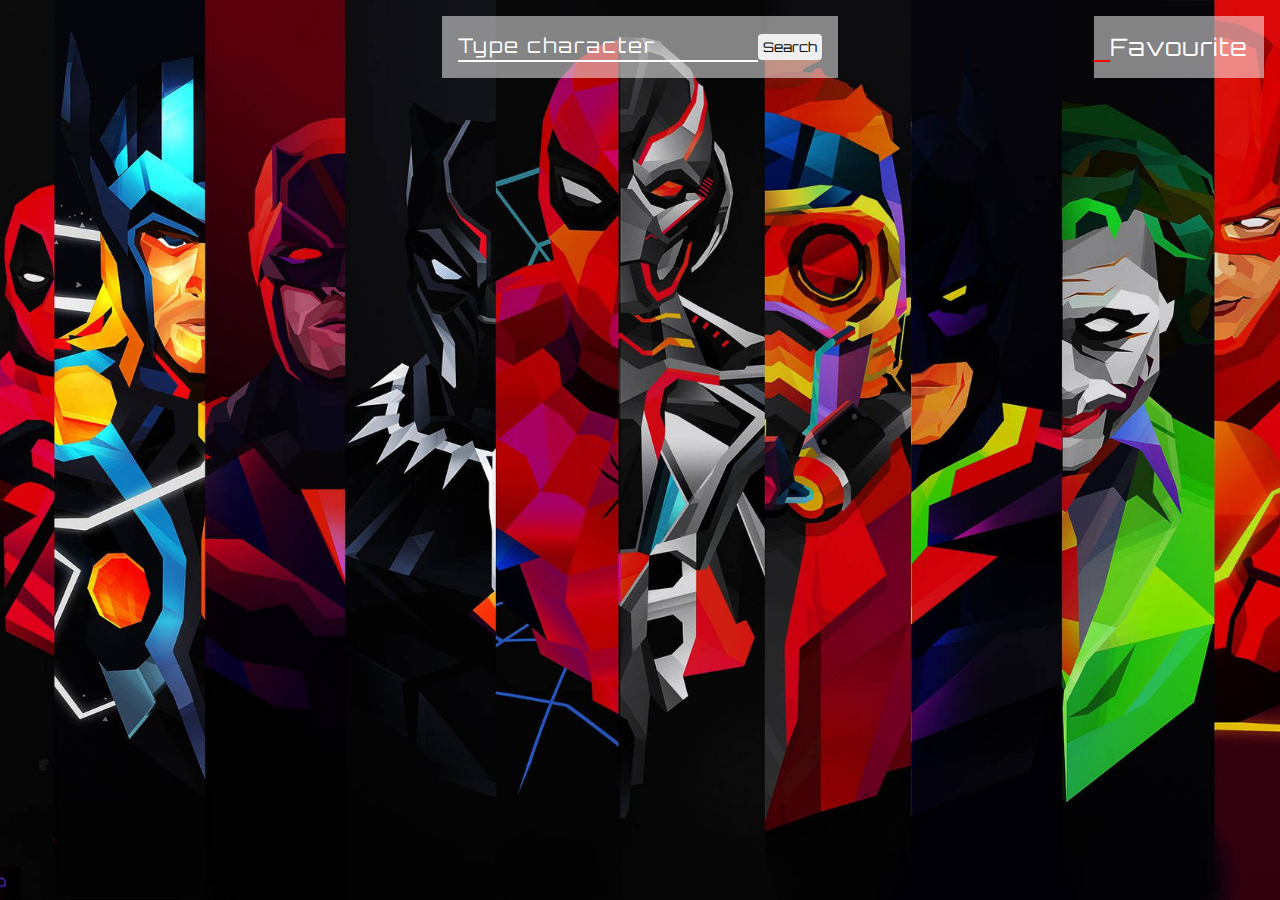
<file: index.html>
<!--https://cdnjs.cloudflare.com/ajax/libs/font-awesome/6.5.1/css/all.min.css-->

<!DOCTYPE html>
<html lang="en">
  <head>
    <meta charset="UTF-8" />
    <meta http-equiv="X-UA-Compatible" content="IE=edge" />
    <meta name="viewport" content="width=device-width, initial-scale=1.0" />
    <meta
      http-equiv="Content-Security-Policy"
      content="upgrade-insecure-requests"
    />
    <title>SuperHero Hunter</title>

    <!-- Adding icon to tab -->
    <link rel="icon" type="image/x-icon" href="./assests/images/icon3.png" />

    <!-- Inserting Font-Awesome CDN -->
    <link
      rel="stylesheet"
      href="https://cdnjs.cloudflare.com/ajax/libs/font-awesome/6.5.1/css/all.min.css"
      crossorigin="anonymous"
      referrerpolicy="no-referrer"
    />

    <!-- Linking Google Fonts -->
    <link
      href="https://fonts.googleapis.com/css2?family=Orbitron:wght@400;500;600;700&family=Poppins:wght@300;400;500;600;700&display=swap"
      rel="stylesheet"
    />

    <!-- Inserting CSS file -->
    <link rel="stylesheet" href="./css/mainpage.css" />

    <!-- Inserting Javascript file -->
    <script defer src="./js/mainpage.js" type="module"></script>
  </head>
  <body>
    <!--Background Image-->
    <div class="backgroundimg">
      <img src="./assests/images/image6.jpg" alt="" />
    </div>

    <div class="charList" id="charList">
      <!--para to show no character found-->
      <p class="charNotFound" id="charNotFound">No Characters Found</p>
      <!--List to show the characters from the letters typed on search bar-->
      <ul class="charListUl" id="charListUl"></ul>
    </div>

    <!--Search Bar starts-->
    <div class="searchBar" id="search-bar">
      <input
        type="text"
        name="search"
        id="search"
        placeholder="Type character"
      />
      <button class="searchButton">Search</button>
    </div>

    <div class="favBtn"><a href="./favourite.html">Favourite</a></div>
  </body>
</html>
</file>
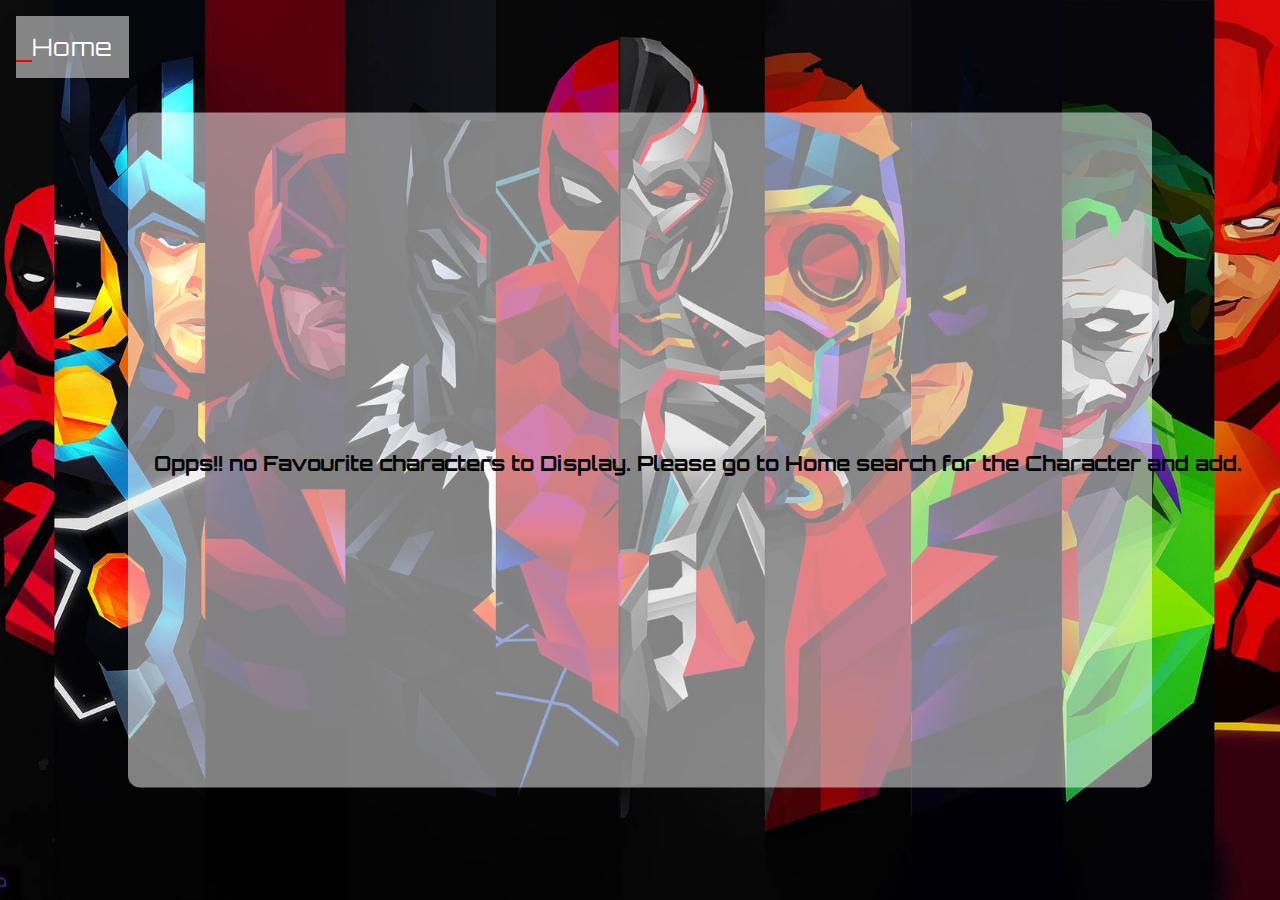
<file: favourite.html>
<!DOCTYPE html>
<html lang="en">
  <head>
    <meta charset="UTF-8" />
    <meta http-equiv="X-UA-Compatible" content="IE=edge" />
    <meta name="viewport" content="width=device-width, initial-scale=1.0" />
    <meta
      http-equiv="Content-Security-Policy"
      content="upgrade-insecure-requests"
    />
    <title>SuperHero Hunter</title>

    <!-- Adding icon to tab -->
    <link rel="icon" type="image/x-icon" href="./assests/images/icon3.png" />

    <!-- Inserting Font-Awesome CDN -->
    <link
      rel="stylesheet"
      href="https://cdnjs.cloudflare.com/ajax/libs/font-awesome/6.3.0/css/all.min.css"
      integrity="sha512-SzlrxWUlpfuzQ+pcUCosxcglQRNAq/DZjVsC0lE40xsADsfeQoEypE+enwcOiGjk/bSuGGKHEyjSoQ1zVisanQ=="
      crossorigin="anonymous"
      referrerpolicy="no-referrer"
    />

    <!-- Linking Google Fonts -->
    <link
      href="https://fonts.googleapis.com/css2?family=Orbitron:wght@400;500;600;700&family=Poppins:wght@300;400;500;600;700&display=swap"
      rel="stylesheet"
    />

    <!-- Inserting CSS file -->
    <link rel="stylesheet" href="./css/favourite.css" />

    <!-- Inserting JS file -->
    <script defer src="./js/favourite.js"></script>
  </head>
  <body>
    <!-- Background -->
    <div class="backgroundimg">
      <img src="./assests/images/image6.jpg" alt="" />
    </div>
    <!-- Home Page Link -->
    <div class="favBtn"><a href="./index.html">Home</a></div>

    <!--Character Container-->
    <div class="charContainer">
      <!-- <div class="favBtn"><a href='./index.html'>Home</a></div> -->
      <ul class="charList" id="charList"></ul>
    </div>

    <!--when no Character is added to favourites-->
    <div class="noChar" id="noChar">
      <p class="desc">
        Opps!! no Favourite characters to Display. Please go to Home search for
        the Character and add.
      </p>
    </div>
  </body>
</html>
</file>
<file: css/favourite.css>
* {
  margin: 0;
  padding: 0;
  box-sizing: border-box;
  font-family: "orbitron";
}

body {
  margin: 0;
  display: flex;
  flex-direction: column;
  min-height: 100vh;
}

.backgroundimg {
  position: relative;
  width: 100%;
  height: 100vh;
  overflow: hidden;
}

.backgroundimg img {
  width: 100%;
  height: 100%;
  object-fit: cover;
  position: absolute;
  top: 0;
  left: 0;
  z-index: 1;
}

/* Utility Classes */
.flex {
  display: flex;
}

.f-c {
  flex-direction: column;
}

.a-c {
  align-items: center;
}

.a-s {
  align-items: flex-start;
}

.j-s {
  justify-content: flex-start;
}

.j-c {
  justify-content: center;
}

.j-sb {
  justify-content: space-between;
}

/* Defining variables for colors */
:root {
  --pure: #fff;
  --dark: #000;
  --list-background: rgba(255, 255, 255, 0.5);
  --listHover: rgba(255, 255, 255, 0.7);
  --theme: rgb(255, 0, 0);
  --addBtn: rgb(73, 73, 73);
  --addBtnHover: rgba(158, 158, 158, 0.7);
}

/*Fav button for Home Button*/

.favBtn {
  position: relative;
  z-index: 2;
  display: flex;
  align-items: center;
  justify-content: space-between;
  padding: 1rem;
  background: rgba(255, 255, 255, 0.5);
}

.favBtn {
  position: absolute;
  top: 1rem;
  left: 1rem;
  z-index: 2;
  overflow: hidden;
}

.favBtn a {
  text-decoration: none;
  color: var(--pure);
  font-size: 1.5rem;
  letter-spacing: 1px;
  position: relative;
}

.favBtn a::before {
  content: "";
  position: absolute;
  width: 100%;
  height: 2px;
  background: var(--theme);
  bottom: 0;
  left: -100%;
  z-index: 13;
  transition: all 0.2s ease-in-out;
}

.favBtn a:hover::before {
  left: 0;
}

/*starts here*/

.noChar {
  position: absolute;
  z-index: 4;
  color: var(--dark);
  top: 50%;
  left: 12%;
  font-size: 1.3rem;
  font-weight: bold;
}

.charContainer {
  z-index: 2;
  display: flex;
  flex-direction: column;
  align-items: center;
  justify-content: space-between;
  padding: 1rem;
  background: rgba(255, 255, 255, 0.5);
  position: absolute;
  top: 50%;
  left: 50%;
  transform: translate(-50%, -50%);
  height: 75vh;
  width: 80%;
  border-radius: 12px;
  overflow-y: auto;
}

/* Hide the default scrollbar */
.charContainer::-webkit-scrollbar {
  width: 6px;
}

/* Track */
.charContainer::-webkit-scrollbar-track {
  background: rgba(255, 255, 255, 0.3);
  border-radius: 10px;
}

/* Handle */
.charContainer::-webkit-scrollbar-thumb {
  background: rgba(159, 157, 157, 0.905);
  border-radius: 10px;
}

/* Handle on hover */
.charContainer::-webkit-scrollbar-thumb:hover {
  background: rgba(247, 247, 247, 0.974);
}

.charList {
  display: flex;
  flex-wrap: wrap;
  gap: 20px;
  justify-content: center;
  align-items: center;
}

.charList li {
  background: rgba(255, 255, 255, 0.7);
  padding: 10px;
  border-radius: 8px;
  align-items: center;
}

.charList img {
  max-width: 70%;
  height: auto;
  border-radius: 8px;
  align-items: center;
}

.dltBtn {
  background: var(--list-background);
  color: var(--addBtn);
  border: none;
  padding: 5px 10px;
  cursor: pointer;
  border-radius: 4px;
}

.liDiv {
  max-width: 250px;
  height: 250px;
}
</file>
<file: css/mainpage.css>
/* Reset default styles and set font-family */
* {
  margin: 0;
  padding: 0;
  box-sizing: border-box;
  font-family: "orbitron";
}

/* Body styling */
body {
  margin: 0;
  display: flex;
  flex-direction: column;
  min-height: 100vh;
}

/* Background image styling */
.backgroundimg {
  position: relative;
  width: 100%;
  height: 100vh;
  overflow: hidden;
}

.backgroundimg img {
  width: 100%;
  height: 100%;
  object-fit: cover;
  position: absolute;
  top: 0;
  left: 0;
  z-index: 1;
}

/* Styling for search bar and favorite button */
.searchBar,
.favBtn {
  position: relative;
  z-index: 2;
  display: flex;
  align-items: center;
  justify-content: space-between;
  padding: 1rem;
  background: rgba(255, 255, 255, 0.5);
}

/* Search bar styling */
.searchBar {
  position: absolute;
  top: 1rem;
  left: 50%;
  transform: translateX(-50%);
}

.searchBar input[type="text"] {
  /* Styles for the search input */
  width: 300px;
  height: 30px;
  background: transparent;
  border-top: 0;
  border-right: 0;
  border-left: 0;
  border-bottom: 2px solid var(--pure);
  outline: none;
  color: var(--pure);
  font-size: 18px;
  letter-spacing: 2px;
  display: flex;
  align-items: flex-end;
}

/* Placeholder styling for search input */
.searchBar input[type="text"]::placeholder {
  font-size: 20px;
  color: var(--pure);
  display: flex;
  align-items: flex-end;
  justify-content: right;
}

/* Search button styling */
.searchBtn {
  /* Common styles for the search button */
  width: 6.5rem;
  height: 30px;
  background: var(--pure);
  color: var(--dark);
  font-size: 18px;
  font-weight: 600;
  border: 2px solid var(--pure);
  padding: 0.2rem;
  cursor: pointer;
  transition: all 0.2s ease-in-out;
  display: inline-block;
}

.searchBtn:hover {
  /* Hover styles for the search button */
  background: transparent;
  color: var(--pure);
}

/* Favorite button styling */
.favBtn {
  position: absolute;
  top: 1rem;
  right: 1rem;
  z-index: 2;
  overflow: hidden;
}

.favBtn a {
  /* Styling for the favorite button link */
  text-decoration: none;
  color: var(--pure);
  font-size: 1.5rem;
  letter-spacing: 1px;
  position: relative;
}

.favBtn a::before {
  /* Styling for the underline effect on hover */
  content: "";
  position: absolute;
  width: 100%;
  height: 2px;
  background: var(--theme);
  bottom: 0;
  left: -100%;
  z-index: 13;
  transition: all 0.2s ease-in-out;
}

.favBtn a:hover::before {
  /* Hover effect for the underline */
  left: 0;
}

/* Utility Classes */
.flex {
  display: flex;
}

.f-c {
  /* Flex direction column */
  flex-direction: column;
}

.a-c {
  /* Align items center */
  align-items: center;
}

.a-s {
  /* Align items flex-start */
  align-items: flex-start;
}

.j-s {
  /* Justify content flex-start */
  justify-content: flex-start;
}

.j-c {
  /* Justify content center */
  justify-content: center;
}

.j-sb {
  /* Justify content space-between */
  justify-content: space-between;
}

/* Define color variables */
:root {
  --pure: #fff;
  --dark: #000;
  --list-background: rgba(255, 255, 255, 0.5);
  --listHover: rgba(255, 255, 255, 0.7);
  --theme: rgb(255, 0, 0);
  --addBtn: rgb(73, 73, 73);
  --addBtnHover: rgba(158, 158, 158, 0.7);
}

/* Styling for link */
.link {
  position: absolute;
  top: 10%;
  left: 10%;
  z-index: 12;
  overflow: hidden;
}

.link a {
  /* Styling for link text */
  text-decoration: none;
  color: var(--pure);
  font-size: 1.5rem;
  letter-spacing: 1px;
  position: relative;
}

.link a::before {
  /* Styling for the underline effect on hover */
  content: "";
  position: absolute;
  width: 100%;
  height: 2px;
  background: var(--theme);
  bottom: 0;
  left: -100%;
  z-index: 13;
  transition: all 0.2s ease-in-out;
}

.link a:hover::before {
  /* Hover effect for the underline */
  left: 0;
}

/* Styling for script button */
.script {
  position: absolute;
  top: 10%;
  right: 10%;
  color: var(--pure);
  z-index: 14;
  background: transparent;
  border: none;
  cursor: pointer;
  font-size: 1.3rem;
  letter-spacing: 2px;
  transition: all 0.3s ease-in-out;
}

.script:hover {
  /* Hover effect for the script button */
  border-right: 10px solid var(--theme);
  padding-left: 0.7rem;
}

/* Styling for show/hide list button */
.showHideList {
  position: absolute;
  top: 10%;
  right: 10%;
  color: var(--pure);
  z-index: 14;
  background: transparent;
  border: none;
  cursor: pointer;
  font-size: 1.3rem;
  letter-spacing: 2px;
  transition: all 0.3s ease-in-out;
}

.showHideList:hover {
  /* Hover effect for the show/hide list button */
  border-right: 10px solid var(--theme);
  padding-left: 0.7rem;
}

/* Styling for character list */
.charList {
  position: absolute;
  top: calc(15% + 20px);
  left: 50%;
  transform: translateX(-50%);
  z-index: 2;
  width: 600px;
  max-height: calc(100vh - 20% - 30px);
  overflow: hidden;
  overflow-y: auto;
  background: var(--list-background);
  border-radius: 0.2rem;
  padding: 0.5rem;
}

.charList ul {
  /* Styling for character list ul */
  list-style: none;
  padding: 0;
  margin: 0;
}

.charList li {
  /* Styling for character list li items */
  height: 30px;
  font-size: 1.2rem;
  font-weight: 500;
  transition: all 0.22s ease-in-out;
  display: flex;
  align-items: center;
  justify-content: space-between;
  margin: 0.2rem 0;
  padding: 0 1rem;
}

.charList li .charListContainer {
  /* Styling for character list container */
  display: flex;
  align-items: center;
}

.charList li:hover {
  /* Hover effect for character list items */
  background: var(--listHover);
  transform: scale(1.05);
  height: 55px;
}

.charList li img {
  /* Styling for character list item image */
  width: 30px;
  height: 30px;
  border-radius: 0.2rem;
  margin-right: 1rem;
}

.charList li .charName {
  /* Styling for character list item name */
  overflow: hidden;
  white-space: nowrap;
  text-overflow: ellipsis;
  margin-left: 10px;
}

.charList li .addFav {
  /* Styling for character list item add favorite button */
  background: transparent;
  border: none;
  outline: none;
  cursor: pointer;
  padding: 0;
  border-radius: 0.2rem;
  transition: all 0.2s ease-in-out;
}

.charList li .addFav .addFavi {
  /* Styling for add favorite button icon */
  font-size: 1.2rem;
  color: var(--addBtn);
}

.charList li .addFav:hover {
  /* Hover effect for add favorite button */
  background: var(--addBtnHover);
}

.charList li .addFav:hover .addFavi {
  /* Hover effect for add favorite button icon */
  color: var(--dark);
}

/* Styling for search button */
button.searchButton {
  padding: 5px;
  border: 2px;
  border-radius: 4px;
  cursor: pointer;
}

/* Media Query for width less than 710px */
@media screen and (max-width: 710px) {
  /* Responsive styles for width less than 710px */
  .searchBar {
    position: absolute;
    top: 1rem;
    left: 50%;
    transform: translateX(-50%);
  }

  .searchBar input[type="text"] {
    width: 230px;
    color: var(--pure);
    font-size: 0.9rem;
    letter-spacing: 1px;
  }

  .searchBar input[type="text"]::placeholder {
    font-size: 1rem;
  }

  .searchBtn {
    width: 6rem;
    font-size: 1rem;
  }

  .favBtn a {
    font-size: 1.2rem;
  }

  .showHideList {
    font-size: 1.2rem;
  }
}

/* Media Query for width less than 510px */
@media screen and (max-width: 510px) {
  /* Responsive styles for width less than 510px */
  .charList li {
    font-size: 0.8rem;
  }

  .charList li:hover .charName {
    font-size: 1rem;
  }

  .favBtn a {
    font-size: 1rem;
  }

  .showHideList {
    font-size: 1rem;
  }
}
</file>
